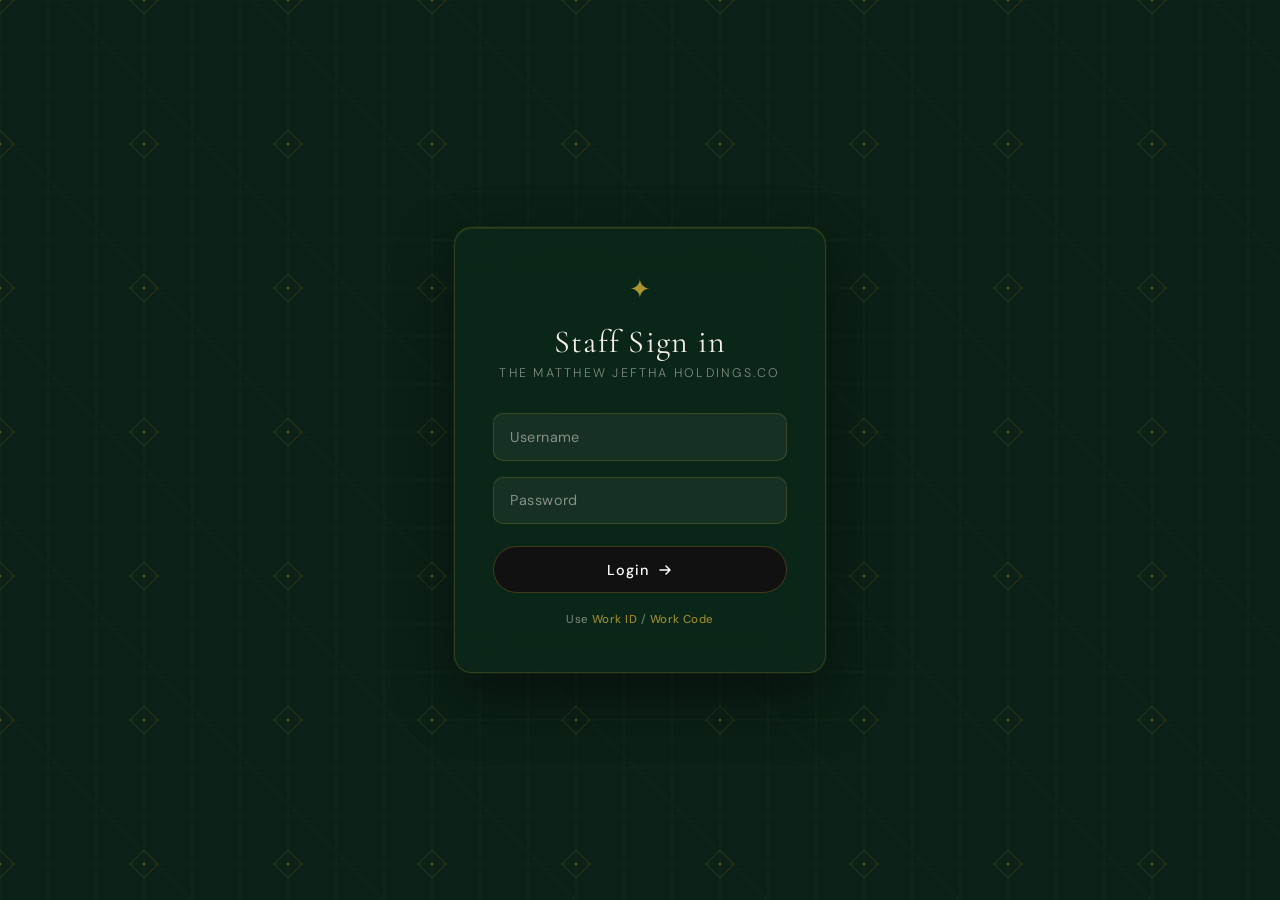
<file: index.html>
<!DOCTYPE html>
<html lang="en">
<head>
<meta charset="UTF-8">
<meta name="viewport" content="width=device-width, initial-scale=1.0">
<title>Staff Sign in</title>
<link rel="preconnect" href="https://fonts.googleapis.com">
<link href="https://fonts.googleapis.com/css2?family=DM+Sans:wght@300;400;500;600&family=Cormorant+Garamond:wght@300;400;600&display=swap" rel="stylesheet">
<link rel="stylesheet" href="style.css">
</head>
<body class="login-page">

<canvas id="bgCanvas"></canvas>

<div class="login-wrapper">
<div class="Login-form glass-card" tabindex="0">
<div class="brand-mark">✦</div>
<h2>Staff Sign in</h2>
<p class="tagline">The Matthew Jeftha Holdings.Co</p>
<form id="loginForm">
<div class="input-group">
<input type="text" name="username" id="username" placeholder="Username" required autocomplete="off">
</div>
<div class="input-group">
<input type="password" name="password" id="password" placeholder="Password" required>
</div>
<button type="submit" class="login-btn">
<span>Login</span>
<svg width="16" height="16" viewBox="0 0 16 16" fill="none"><path d="M3 8h10M9 4l4 4-4 4" stroke="white" stroke-width="1.5" stroke-linecap="round" stroke-linejoin="round"/></svg>
</button>
</form>
<p class="hint">Use <strong>Work ID</strong> / <strong>Work Code</strong></p>
</div>
</div>

<script src="script.js"></script>
<script>
       const canvas = document.getElementById('bgCanvas');
       const ctx = canvas.getContext('2d');

       function resize() {
           canvas.width = window.innerWidth;
           canvas.height = window.innerHeight;
           drawPattern();
       }

       function drawPattern() {
           ctx.clearRect(0, 0, canvas.width, canvas.height);
           const gold = 'rgba(212, 175, 55, 0.12)';
           const goldBright = 'rgba(212, 175, 55, 0.22)';

           ctx.strokeStyle = gold;
           ctx.lineWidth = 0.5;
           const spacing = 48;
           for (let x = 0; x < canvas.width; x += spacing) {
               ctx.beginPath(); ctx.moveTo(x, 0); ctx.lineTo(x, canvas.height); ctx.stroke();
           }
           for (let y = 0; y < canvas.height; y += spacing) {
               ctx.beginPath(); ctx.moveTo(0, y); ctx.lineTo(canvas.width, y); ctx.stroke();
           }

           ctx.strokeStyle = goldBright;
           ctx.lineWidth = 0.8;
           for (let x = 0; x < canvas.width; x += spacing * 3) {
               for (let y = 0; y < canvas.height; y += spacing * 3) {
                   const s = 14;
                   ctx.beginPath();
                   ctx.moveTo(x, y - s); ctx.lineTo(x + s, y);
                   ctx.lineTo(x, y + s); ctx.lineTo(x - s, y);
                   ctx.closePath(); ctx.stroke();
                   ctx.fillStyle = 'rgba(212, 175, 55, 0.35)';
                   ctx.beginPath(); ctx.arc(x, y, 1.5, 0, Math.PI * 2); ctx.fill();
               }
           }

           ctx.strokeStyle = 'rgba(212, 175, 55, 0.06)';
           ctx.lineWidth = 1;
           for (let i = -canvas.height; i < canvas.width + canvas.height; i += spacing * 4) {
               ctx.beginPath(); ctx.moveTo(i, 0); ctx.lineTo(i + canvas.height, canvas.height); ctx.stroke();
           }
       }

       window.addEventListener('resize', resize);
       resize();
</script>
</body>
</html>
</file>
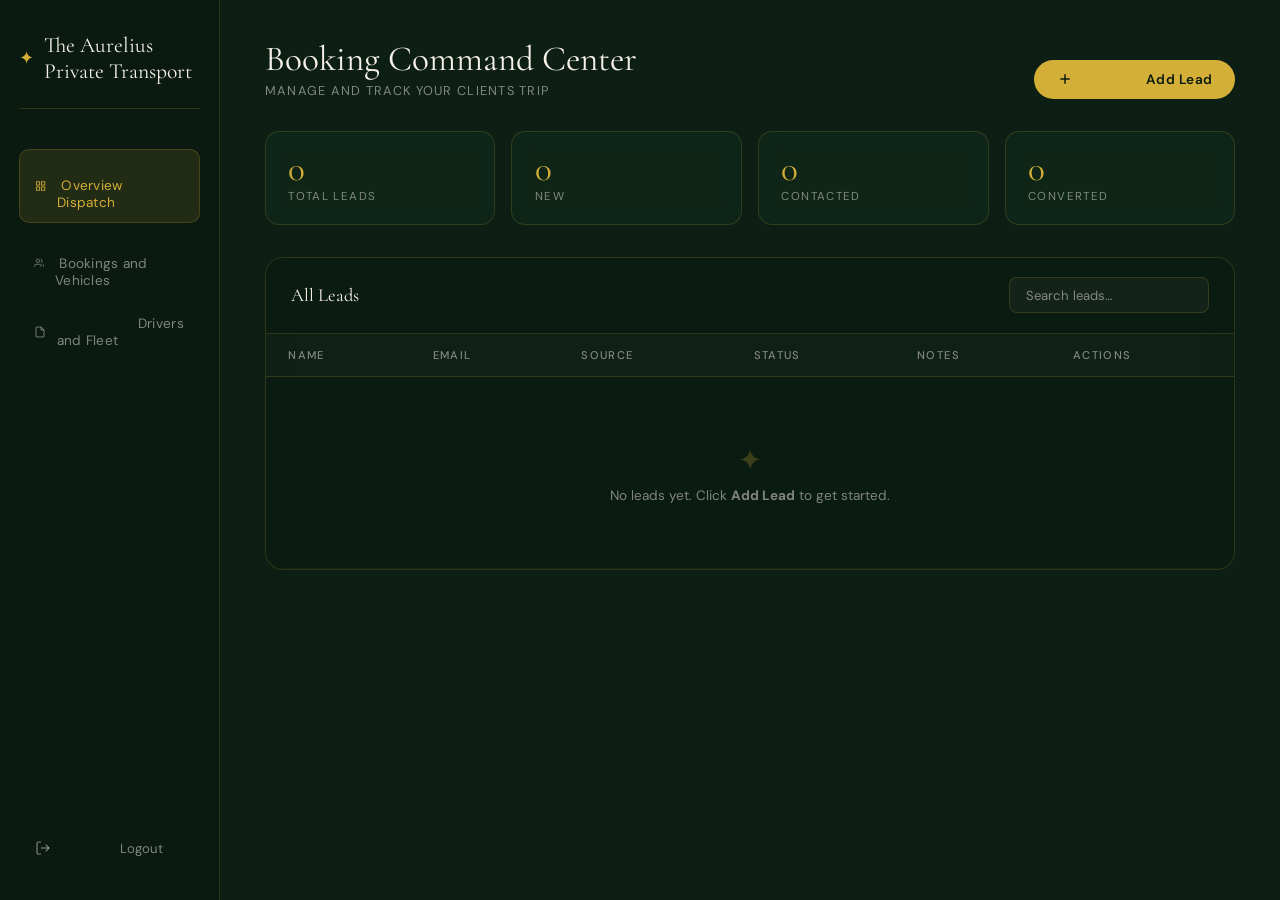
<file: dashboard.html>
<!DOCTYPE html>
<html lang="en">
<head>
<meta charset="UTF-8">
<meta name="viewport" content="width=device-width, initial-scale=1.0">
<title>Booking Command <Center></Center></title>
<link rel="preconnect" href="https://fonts.googleapis.com">
<link href="https://fonts.googleapis.com/css2?family=DM+Sans:wght@300;400;500;600&family=Cormorant+Garamond:wght@300;400;600&display=swap" rel="stylesheet">
<link rel="stylesheet" href="style.css">
</head>
<body class="dashboard-page">

<div class="dashboard-shell">

<aside class="sidebar">
<div class="sidebar-brand">
<span class="brand-icon">✦</span>
<span>The Aurelius Private Transport</span>
</div>
<nav class="sidebar-nav">
<a href="#" class="nav-item active">
<svg width="18" height="18" viewBox="0 0 24 24" fill="none" stroke="currentColor" stroke-width="1.8"><rect x="3" y="3" width="7" height="7"/><rect x="14" y="3" width="7" height="7"/><rect x="14" y="14" width="7" height="7"/><rect x="3" y="14" width="7" height="7"/></svg>
                   Overview Dispatch
</a>
<a href="#" class="nav-item">
<svg width="18" height="18" viewBox="0 0 24 24" fill="none" stroke="currentColor" stroke-width="1.8"><path d="M17 21v-2a4 4 0 0 0-4-4H5a4 4 0 0 0-4 4v2"/><circle cx="9" cy="7" r="4"/><path d="M23 21v-2a4 4 0 0 0-3-3.87"/><path d="M16 3.13a4 4 0 0 1 0 7.75"/></svg>
                   Bookings and Vehicles
</a>
<a href="#" class="nav-item">
<svg width="18" height="18" viewBox="0 0 24 24" fill="none" stroke="currentColor" stroke-width="1.8"><path d="M14 2H6a2 2 0 0 0-2 2v16a2 2 0 0 0 2 2h12a2 2 0 0 0 2-2V8z"/><polyline points="14 2 14 8 20 8"/></svg>
                   Drivers and Fleet
</a>
</nav>
<button class="sidebar-logout" onclick="logout()">
<svg width="16" height="16" viewBox="0 0 24 24" fill="none" stroke="currentColor" stroke-width="1.8"><path d="M9 21H5a2 2 0 0 1-2-2V5a2 2 0 0 1 2-2h4"/><polyline points="16 17 21 12 16 7"/><line x1="21" y1="12" x2="9" y2="12"/></svg>
               Logout
</button>
</aside>

<main class="main-content">
<header class="dash-header">
<div>
<h1>Booking Command Center </h1>
<p class="dash-sub">Manage and Track your Clients Trip</p>
</div>
<button class="add-btn" onclick="toggleForm()">
<svg width="16" height="16" viewBox="0 0 24 24" fill="none" stroke="currentColor" stroke-width="2.2"><line x1="12" y1="5" x2="12" y2="19"/><line x1="5" y1="12" x2="19" y2="12"/></svg>
                   Add Lead
</button>
</header>

<div class="stats-row">
<div class="stat-card"><span class="stat-num" id="statTotal">0</span><span class="stat-label">Total Leads</span></div>
<div class="stat-card"><span class="stat-num" id="statNew">0</span><span class="stat-label">New</span></div>
<div class="stat-card"><span class="stat-num" id="statContacted">0</span><span class="stat-label">Contacted</span></div>
<div class="stat-card"><span class="stat-num" id="statConverted">0</span><span class="stat-label">Converted</span></div>
</div>

<div class="form-panel" id="formPanel" style="display:none;">
<h3>New Lead</h3>
<form id="customerForm">
<div class="form-grid">
<div class="input-group"><label>Full Name *</label><input type="text" name="name" placeholder="John Smith" required></div>
<div class="input-group"><label>Email</label><input type="email" name="email" placeholder="john@example.com"></div>
<div class="input-group"><label>Source *</label>
<select name="source" required>
<option value="">Select source…</option>
<option>Website Form</option><option>Referral</option>
<option>Social Media</option><option>Cold Outreach</option>
<option>Event</option><option>Other</option>
</select>
</div>
<div class="input-group"><label>Status *</label>
<select name="status" required>
<option value="">Select status…</option>
<option>New</option><option>Contacted</option><option>Converted</option>
</select>
</div>
<div class="input-group full-width"><label>Notes</label><textarea name="notes" placeholder="Add any relevant notes…"></textarea></div>
</div>
<div class="form-actions">
<button type="submit" class="login-btn small-btn"><span>Save Lead</span></button>
<button type="button" class="cancel-btn" onclick="toggleForm()">Cancel</button>
</div>
</form>
</div>

<div class="table-wrapper">
<div class="table-header">
<span class="table-title">All Leads</span>
<input type="text" id="searchInput" class="search-input" placeholder="Search leads…" oninput="filterLeads()">
</div>
<table class="dashboard-table">
<thead>
<tr><th>Name</th><th>Email</th><th>Source</th><th>Status</th><th>Notes</th><th>Actions</th></tr>
</thead>
<tbody id="customerTable">
<tr class="empty-row" id="emptyRow">
<td colspan="6">
<div class="empty-state">
<span>✦</span>
<p>No leads yet. Click <strong>Add Lead</strong> to get started.</p>
</div>
</td>
</tr>
</tbody>
</table>
</div>
</main>
</div>

<script src="script.js"></script>
<script>
       function toggleForm() {
           const panel = document.getElementById('formPanel');
           panel.style.display = panel.style.display === 'none' ? 'block' : 'none';
       }
       function logout() {
           if (confirm('Log out of CRM?')) window.location.href = 'index.html';
       }
       function filterLeads() {
           const q = document.getElementById('searchInput').value.toLowerCase();
           document.querySelectorAll('#customerTable tr:not(.empty-row)').forEach(r => {
               r.style.display = r.innerText.toLowerCase().includes(q) ? '' : 'none';
           });
       }
</script>
</body>
</html>
</file>
<file: style.css>
@import url('https://fonts.googleapis.com/css2?family=DM+Sans:wght@300;400;500;600&family=Cormorant+Garamond:wght@300;400;600&display=swap');
:root {
   --green-deep:   #0b2016;
   --green-mid:    #0f2a1c;
   --green-card:   #122a1e;
   --gold:         #d4af37;
   --gold-soft:    rgba(212, 175, 55, 0.45);
   --gold-glow:    rgba(212, 175, 55, 0.65);
   --gold-dim:     rgba(212, 175, 55, 0.15);
   --white:        #f5f0e8;
   --muted:        rgba(245, 240, 232, 0.5);
   --border:       rgba(212, 175, 55, 0.18);
   --font-display: 'Cormorant Garamond', serif;
   --font-body:    'DM Sans', sans-serif;
   --radius-lg:    18px;
   --radius-pill:  100px;
   --transition:   0.25s ease;
}
*, *::before, *::after { box-sizing: border-box; margin: 0; padding: 0; }
html { scroll-behavior: smooth; }
body { font-family: var(--font-body); font-weight: 400; color: var(--white); min-height: 100vh; -webkit-font-smoothing: antialiased; }
body.login-page { background-color: var(--green-deep); display: flex; align-items: center; justify-content: center; overflow: hidden; }
#bgCanvas { position: fixed; inset: 0; z-index: 0; pointer-events: none; }
.login-wrapper { position: relative; z-index: 1; width: 100%; max-width: 420px; padding: 1.5rem; }
.glass-card {
   background: rgba(15, 42, 28, 0.55);
   border: 1px solid var(--border);
   border-radius: var(--radius-lg);
   backdrop-filter: blur(24px) saturate(1.4);
   -webkit-backdrop-filter: blur(24px) saturate(1.4);
   padding: 2.8rem 2.4rem;
   box-shadow: 0 0 0 1px rgba(212,175,55,0.06), 0 24px 60px rgba(0,0,0,0.45), inset 0 1px 0 rgba(212,175,55,0.12);
   transition: box-shadow 0.4s ease, border-color 0.4s ease;
   outline: none;
}
.glass-card:hover, .glass-card:focus, .glass-card:focus-within {
   border-color: var(--gold-soft);
   box-shadow: 0 0 0 1px rgba(212,175,55,0.3), 0 0 30px rgba(212,175,55,0.18), 0 0 70px rgba(212,175,55,0.1), 0 24px 60px rgba(0,0,0,0.45), inset 0 1px 0 rgba(212,175,55,0.25);
}
.brand-mark { font-size: 1.6rem; color: var(--gold); text-align: center; margin-bottom: 1rem; opacity: 0.8; }
.Login-form h2 { font-family: var(--font-display); font-size: 2rem; font-weight: 400; letter-spacing: 0.04em; color: var(--white); text-align: center; margin-bottom: 0.3rem; }
.tagline { font-size: 0.78rem; font-weight: 300; letter-spacing: 0.18em; text-transform: uppercase; color: var(--muted); text-align: center; margin-bottom: 2rem; }
.Login-form form { display: flex; flex-direction: column; gap: 1rem; }
.input-group { display: flex; flex-direction: column; gap: 0.4rem; }
.Login-form input {
   background: rgba(255,255,255,0.05);
   border: 1px solid rgba(212,175,55,0.2);
   border-radius: 10px;
   padding: 0.85rem 1rem;
   font-family: var(--font-body);
   font-size: 0.9rem;
   color: var(--white);
   letter-spacing: 0.03em;
   transition: border-color var(--transition), background var(--transition), box-shadow var(--transition);
   outline: none;
}
.Login-form input::placeholder { color: var(--muted); }
.Login-form input:focus { border-color: var(--gold-soft); background: rgba(212,175,55,0.06); box-shadow: 0 0 0 3px rgba(212,175,55,0.1); }
.login-btn {
   display: flex; align-items: center; justify-content: center; gap: 0.5rem;
   background: #111; color: #fff;
   border: 1px solid rgba(212,175,55,0.25);
   border-radius: var(--radius-pill);
   padding: 0.85rem 1.5rem;
   font-family: var(--font-body); font-size: 0.9rem; font-weight: 500; letter-spacing: 0.08em;
   cursor: pointer;
   transition: box-shadow 0.3s ease, border-color 0.3s ease, transform 0.15s ease;
   outline: none; margin-top: 0.4rem; width: 100%;
}
.login-btn:hover, .login-btn:focus, .login-btn:active {
   border-color: var(--gold);
   box-shadow: 0 0 16px rgba(212,175,55,0.5), 0 0 40px rgba(212,175,55,0.25), inset 0 0 12px rgba(212,175,55,0.08);
   transform: translateY(-1px);
}
.login-btn:active { transform: translateY(0px); }
.hint { font-size: 0.72rem; color: var(--muted); text-align: center; margin-top: 1.2rem; letter-spacing: 0.04em; }
.hint strong { color: rgba(212,175,55,0.7); font-weight: 500; }
body.dashboard-page { background-color: #0d1f15; display: block; }
.dashboard-shell { display: flex; min-height: 100vh; }
.sidebar { width: 220px; min-height: 100vh; background: #0a1a10; border-right: 1px solid var(--border); display: flex; flex-direction: column; padding: 2rem 1.2rem; position: sticky; top: 0; height: 100vh; flex-shrink: 0; }
.sidebar-brand { font-family: var(--font-display); font-size: 1.35rem; font-weight: 400; color: var(--white); display: flex; align-items: center; gap: 0.6rem; margin-bottom: 2.5rem; padding-bottom: 1.5rem; border-bottom: 1px solid var(--border); }
.brand-icon { color: var(--gold); font-size: 1.1rem; }
.sidebar-nav { display: flex; flex-direction: column; gap: 0.3rem; flex: 1; }
.nav-item { display: flex; align-items: center; gap: 0.7rem; padding: 0.65rem 0.9rem; border-radius: 10px; font-size: 0.85rem; color: var(--muted); text-decoration: none; letter-spacing: 0.02em; transition: background var(--transition), color var(--transition); }
.nav-item:hover { background: rgba(212,175,55,0.07); color: var(--white); }
.nav-item.active { background: rgba(212,175,55,0.12); color: var(--gold); border: 1px solid rgba(212,175,55,0.2); }
.sidebar-logout { display: flex; align-items: center; gap: 0.6rem; padding: 0.65rem 0.9rem; font-family: var(--font-body); font-size: 0.82rem; color: var(--muted); background: none; border: 1px solid transparent; border-radius: 10px; cursor: pointer; transition: color var(--transition), border-color var(--transition), background var(--transition); }
.sidebar-logout:hover { color: #e57373; border-color: rgba(229,115,115,0.25); background: rgba(229,115,115,0.06); }
.main-content { flex: 1; padding: 2.5rem 2.8rem; overflow-y: auto; }
.dash-header { display: flex; align-items: flex-end; justify-content: space-between; margin-bottom: 2rem; flex-wrap: wrap; gap: 1rem; }
.dash-header h1 { font-family: var(--font-display); font-size: 2.2rem; font-weight: 400; color: var(--white); line-height: 1.1; }
.dash-sub { font-size: 0.8rem; color: var(--muted); letter-spacing: 0.1em; text-transform: uppercase; margin-top: 0.2rem; }
.add-btn { display: flex; align-items: center; gap: 0.4rem; padding: 0.7rem 1.4rem; background: var(--gold); color: #0a1a10; border: none; border-radius: var(--radius-pill); font-family: var(--font-body); font-size: 0.85rem; font-weight: 600; letter-spacing: 0.04em; cursor: pointer; transition: box-shadow 0.3s ease, transform 0.15s ease; }
.add-btn:hover { box-shadow: 0 0 20px rgba(212,175,55,0.5); transform: translateY(-1px); }
.stats-row { display: grid; grid-template-columns: repeat(4, 1fr); gap: 1rem; margin-bottom: 2rem; }
.stat-card { background: rgba(15,42,28,0.6); border: 1px solid var(--border); border-radius: 14px; padding: 1.2rem 1.4rem; display: flex; flex-direction: column; gap: 0.2rem; backdrop-filter: blur(10px); transition: border-color var(--transition), box-shadow var(--transition); }
.stat-card:hover { border-color: rgba(212,175,55,0.4); box-shadow: 0 0 20px rgba(212,175,55,0.08); }
.stat-num { font-family: var(--font-display); font-size: 2.2rem; font-weight: 400; color: var(--gold); line-height: 1; }
.stat-label { font-size: 0.72rem; text-transform: uppercase; letter-spacing: 0.12em; color: var(--muted); }
.form-panel { background: rgba(10,26,16,0.8); border: 1px solid var(--border); border-radius: var(--radius-lg); padding: 2rem; margin-bottom: 2rem; backdrop-filter: blur(16px); }
.form-panel h3 { font-family: var(--font-display); font-size: 1.35rem; font-weight: 400; color: var(--white); margin-bottom: 1.5rem; }
.form-grid { display: grid; grid-template-columns: 1fr 1fr; gap: 1rem; }
.full-width { grid-column: 1 / -1; }
.form-panel .input-group label { font-size: 0.75rem; text-transform: uppercase; letter-spacing: 0.1em; color: var(--muted); font-weight: 500; }
.form-panel input, .form-panel select, .form-panel textarea { background: rgba(255,255,255,0.04); border: 1px solid rgba(212,175,55,0.18); border-radius: 10px; padding: 0.75rem 0.9rem; font-family: var(--font-body); font-size: 0.88rem; color: var(--white); outline: none; width: 100%; transition: border-color var(--transition), box-shadow var(--transition); }
.form-panel input::placeholder, .form-panel textarea::placeholder { color: var(--muted); }
.form-panel input:focus, .form-panel select:focus, .form-panel textarea:focus { border-color: var(--gold-soft); box-shadow: 0 0 0 3px rgba(212,175,55,0.08); }
.form-panel select { appearance: none; cursor: pointer; }
.form-panel select option { background: #0f2a1c; color: var(--white); }
.form-panel textarea { resize: vertical; min-height: 90px; }
.form-actions { display: flex; gap: 0.8rem; margin-top: 1.4rem; }
.small-btn { width: auto; padding: 0.7rem 1.8rem; }
.cancel-btn { padding: 0.7rem 1.4rem; background: rgba(255,255,255,0.04); border: 1px solid rgba(255,255,255,0.12); border-radius: var(--radius-pill); font-family: var(--font-body); font-size: 0.85rem; color: var(--muted); cursor: pointer; transition: background var(--transition), color var(--transition); }
.cancel-btn:hover { background: rgba(255,255,255,0.08); color: var(--white); }
.table-wrapper { background: rgba(10,26,16,0.7); border: 1px solid var(--border); border-radius: var(--radius-lg); overflow: hidden; backdrop-filter: blur(16px); }
.table-header { display: flex; align-items: center; justify-content: space-between; padding: 1.2rem 1.6rem; border-bottom: 1px solid var(--border); flex-wrap: wrap; gap: 0.8rem; }
.table-title { font-family: var(--font-display); font-size: 1.15rem; font-weight: 400; color: var(--white); }
.search-input { background: rgba(255,255,255,0.04); border: 1px solid rgba(212,175,55,0.18); border-radius: 8px; padding: 0.55rem 1rem; font-family: var(--font-body); font-size: 0.82rem; color: var(--white); outline: none; width: 200px; transition: border-color var(--transition); }
.search-input::placeholder { color: var(--muted); }
.search-input:focus { border-color: var(--gold-soft); }
.dashboard-table { width: 100%; border-collapse: collapse; }
.dashboard-table th { padding: 0.9rem 1.4rem; font-size: 0.7rem; font-weight: 500; text-transform: uppercase; letter-spacing: 0.12em; color: var(--muted); text-align: left; background: rgba(255,255,255,0.02); border-bottom: 1px solid var(--border); }
.dashboard-table td { padding: 1rem 1.4rem; font-size: 0.88rem; color: rgba(245,240,232,0.85); border-bottom: 1px solid rgba(212,175,55,0.06); vertical-align: middle; }
.dashboard-table tbody tr { transition: background var(--transition); }
.dashboard-table tbody tr:hover { background: rgba(212,175,55,0.04); }
.status-btn { padding: 0.3rem 0.85rem; border-radius: var(--radius-pill); border: 1px solid; font-family: var(--font-body); font-size: 0.72rem; font-weight: 500; letter-spacing: 0.06em; cursor: pointer; transition: box-shadow 0.25s ease; }
.status-New       { color: #6dd5a8; border-color: rgba(109,213,168,0.35); background: rgba(109,213,168,0.08); }
.status-Contacted { color: #f0c040; border-color: rgba(240,192,64,0.35);  background: rgba(240,192,64,0.08); }
.status-Converted { color: var(--gold); border-color: var(--gold-soft);   background: rgba(212,175,55,0.12); }
.status-btn:hover { box-shadow: 0 0 10px currentColor; }
.delete-btn { background: none; border: 1px solid rgba(229,115,115,0.25); border-radius: 8px; color: rgba(229,115,115,0.6); padding: 0.3rem 0.6rem; cursor: pointer; font-size: 0.8rem; transition: color var(--transition), border-color var(--transition), background var(--transition); font-family: var(--font-body); }
.delete-btn:hover { color: #e57373; border-color: rgba(229,115,115,0.5); background: rgba(229,115,115,0.06); }
.empty-state { display: flex; flex-direction: column; align-items: center; gap: 0.5rem; padding: 3rem; color: var(--muted); font-size: 0.85rem; }
.empty-state span { font-size: 1.8rem; color: rgba(212,175,55,0.25); }
@media (max-width: 900px) {
   .stats-row { grid-template-columns: repeat(2, 1fr); }
   .form-grid { grid-template-columns: 1fr; }
   .full-width { grid-column: 1; }
}
@media (max-width: 680px) {
   .sidebar { width: 60px; padding: 1.5rem 0.6rem; align-items: center; }
   .sidebar-brand span:not(.brand-icon), .nav-item span, .sidebar-logout span { display: none; }
   .nav-item { justify-content: center; }
   .sidebar-brand { justify-content: center; margin-bottom: 1.5rem; }
   .main-content { padding: 1.5rem 1.2rem; }
   .stats-row { grid-template-columns: repeat(2, 1fr); }
   .dash-header h1 { font-size: 1.6rem; }
}
</file>
